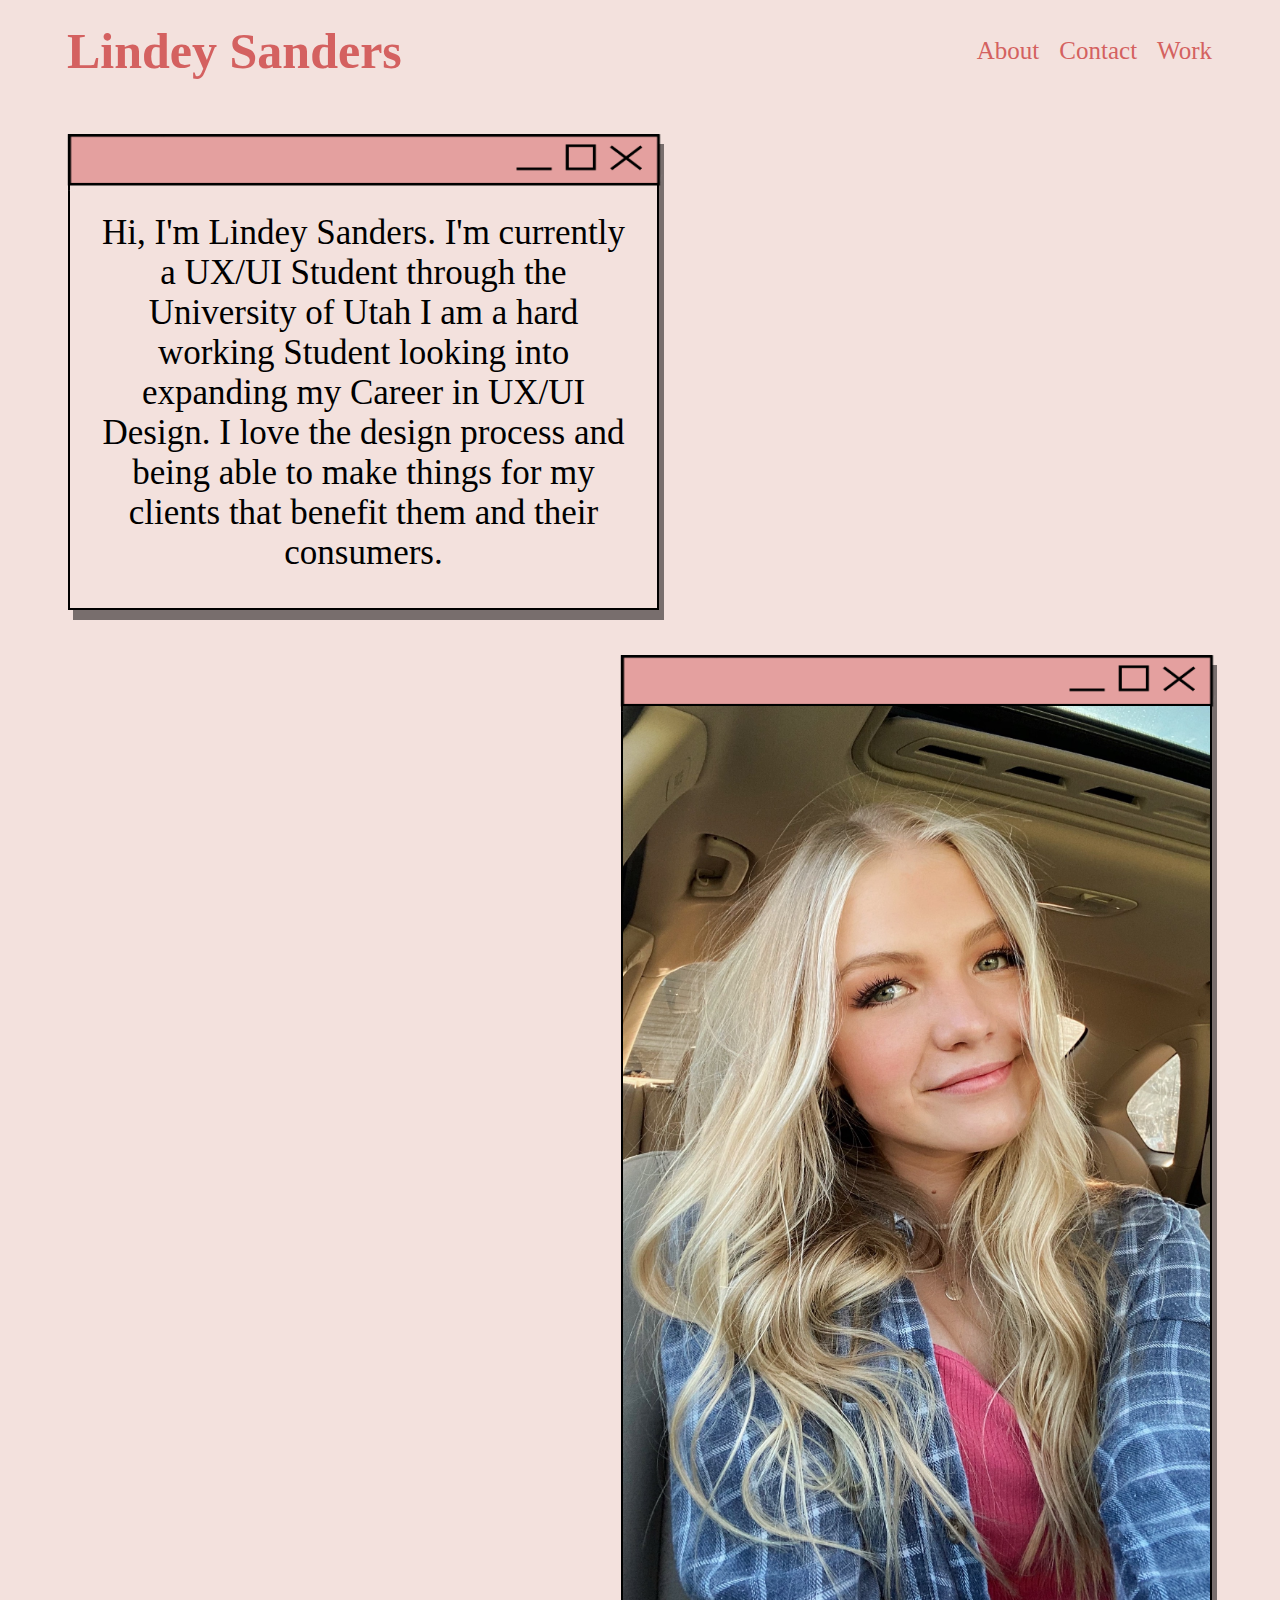
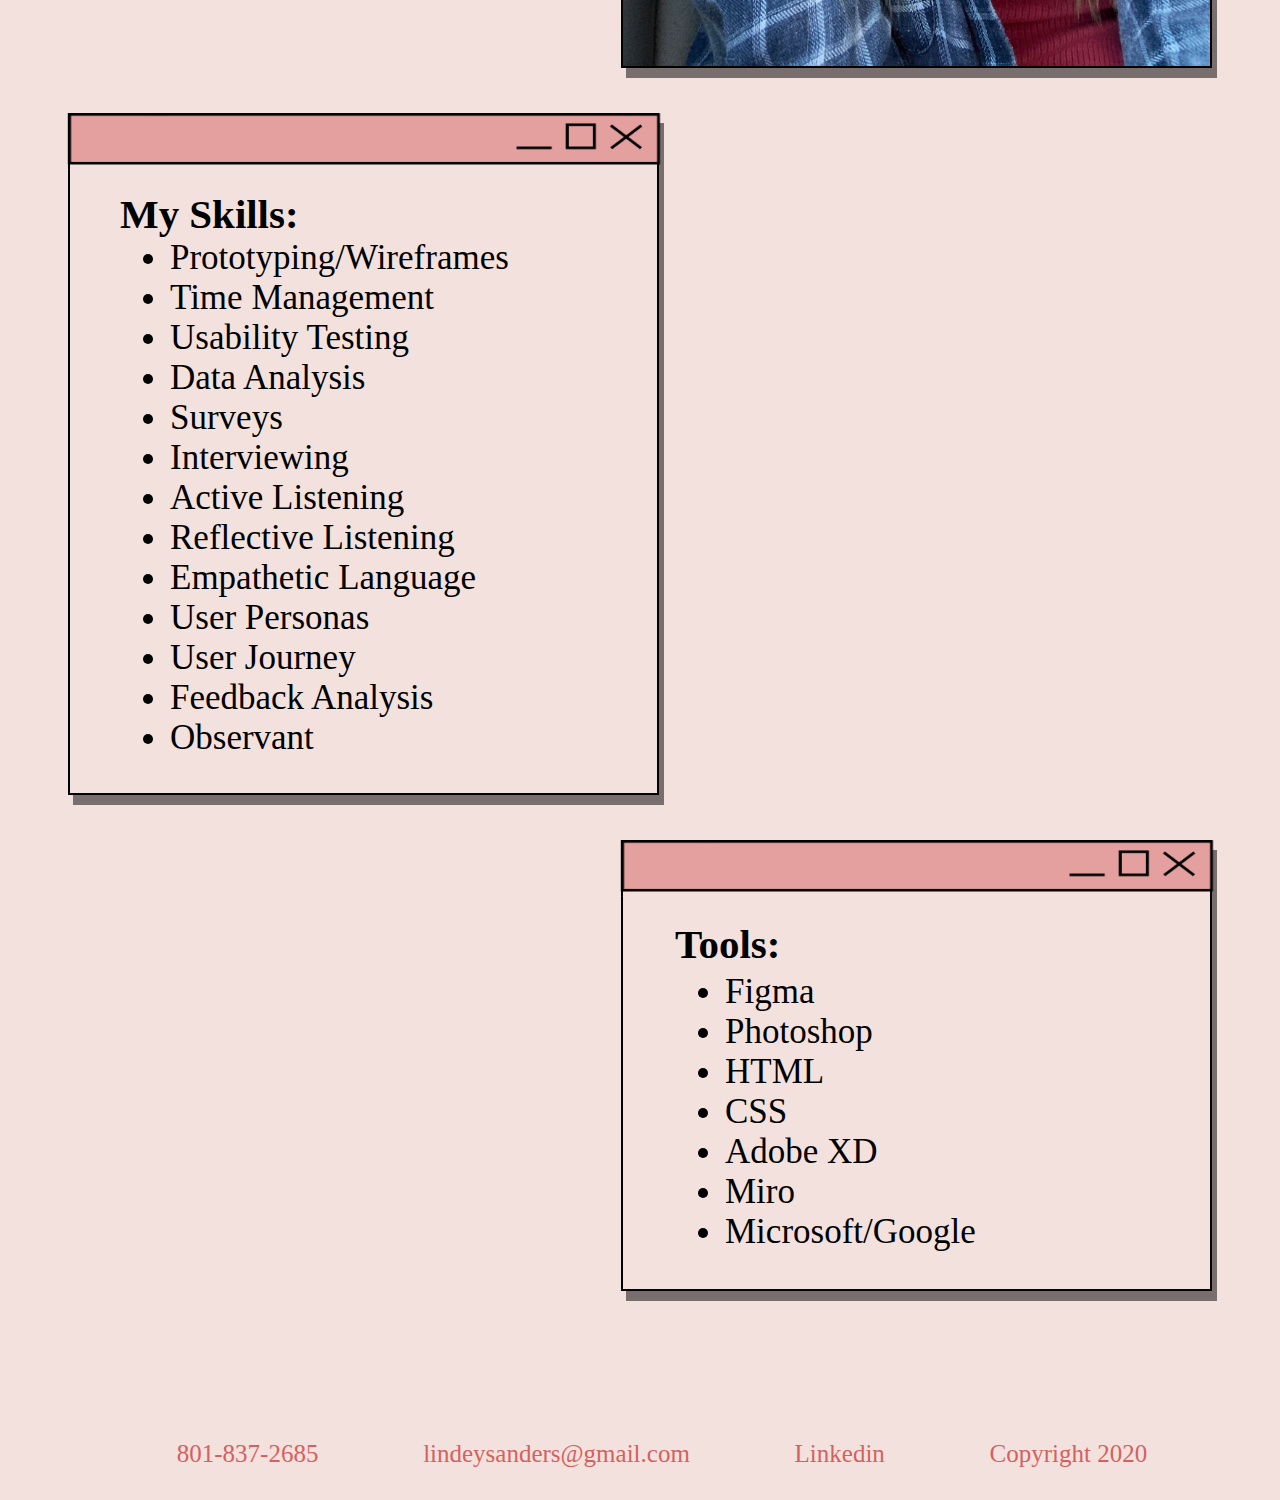
<file: index.html/index.html>
<!DOCTYPE html>
<html> 
<head>
    <link rel="stylesheet" href="../style.css/index.css">
</head>
<body>
    <section class="nav-bar">
        <p>Lindey Sanders</p>
            <ul class="nav-bar-list">
                <li class="nav-bar-list-item"><a href="work.html">Work</a></li>                
                <li class="nav-bar-list-item"><a href="contact.html">Contact</a></li>
                <li class="nav-bar-list-item"><a href="index.html">About</a></li>
            </ul>
    </section> 
    <section class="main">
        <div class="aboutme">
            <img src="../images/longtab.png" height="60" width="600">
            <p class="intro">Hi, I'm Lindey Sanders.
                I'm currently a UX/UI Student
                through the University of Utah
                I am a hard working Student 
                looking into expanding my 
                Career in UX/UI Design. 
                I love the design process 
                and being able to make things 
                for my clients that benefit them 
                and their consumers.</p>
        </div>
        <div class="pictureofme">
            <img src="../images/longtab.png" width="600" height="60" class="child">
            <img src="../images/IMG_5348 3.JPG" width="587" height="960" class="parent">
        </div>
        <div class="skills">
            <img src="../images/longtab.png" width="600" height="60">
            <h3 class="myskills">My Skills:</h3>
            <ul class="skilllist">
                <li>Prototyping/Wireframes</li> 
                <li>Time Management</li>  
                <li>Usability Testing</li>  
                <li>Data Analysis</li>  
                <li>Surveys</li>  
                <li>Interviewing</li>  
                <li>Active Listening</li>  
                <li>Reflective Listening</li>  
                <li>Empathetic Language</li>  
                <li>User Personas</li>  
                <li>User Journey</li>  
                <li>Feedback Analysis</li>  
                <li>Observant</li>  
            </ul>
        </div>
        <div class="tools">
            <img src="../images/longtab.png" width="600" height="60">
            <h3 class="toolname">Tools:</h3>
            <ul class="toollist">
                <li>Figma</li>
                <li>Photoshop</li>  
                <li>HTML</li>  
                <li>CSS</li>  
                <li>Adobe XD</li>  
                <li>Miro</li>  
                <li>Microsoft/Google</li>  
            </ul>
        </div>
    </section>
    <footer class="footer">
        <ul class="footerlist">
            <li>801-837-2685</li>
            <li>lindeysanders@gmail.com</li>
            <li>Linkedin</li>
            <li>Copyright 2020</li>
        </ul>
    </footer>
</body>
</html>
</file>
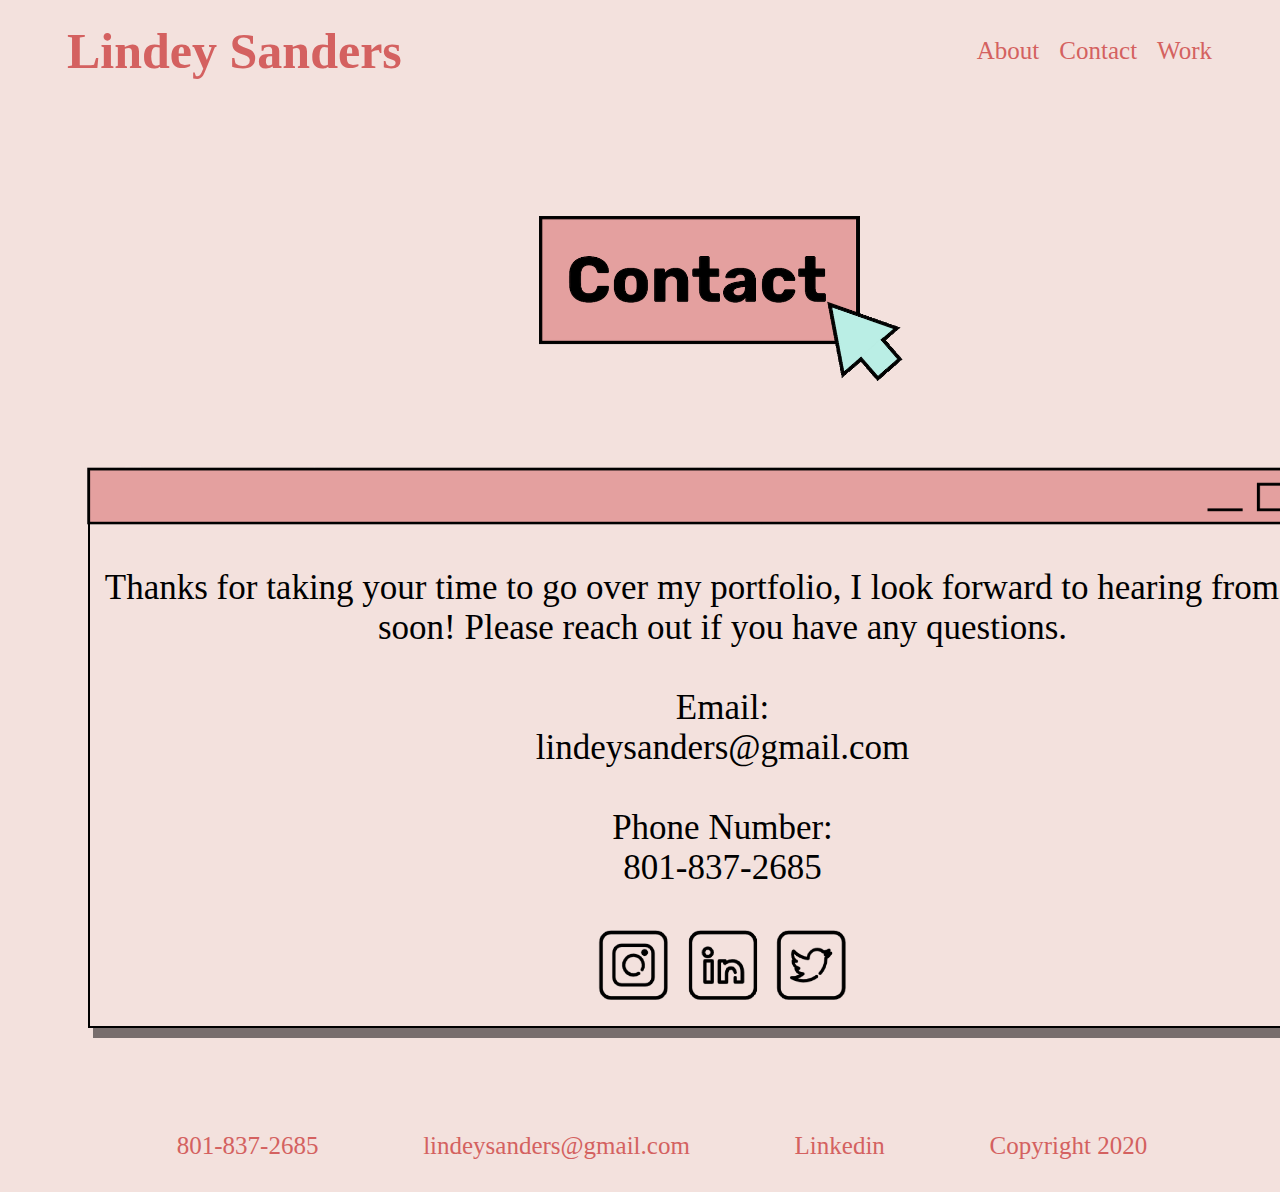
<file: index.html/contact.html>
<!doctype HTML>
<html> 
    <head>
        <link rel="stylesheet" href="../style.css/index.css">
    </head>
    <section class="nav-bar">
        <p>Lindey Sanders</p>
            <ul class="nav-bar-list">
                <li class="nav-bar-list-item"><a href="work.html">Work</a></li>                
                <li class="nav-bar-list-item"><a href="contact.html">Contact</a></li>
                <li class="nav-bar-list-item"><a href="index.html">About</a></li>
            </ul>
    </section> 
    <body>
        <section class="contactmain">
            <img src="../images/contact.png" width="320" height="170" class="contactimg">
            <div>
                <img src="../images/actuallongtab.png"  width="1269" height="60" class="longtabc">
                <p class="contacttext">
                Thanks for taking your time to go over my portfolio,
                I look forward to hearing from you soon! Please reach out if you have any questions.<br>

                <br> Email:
                <br>lindeysanders@gmail.com <br>

                <br>Phone Number:
                <br>801-837-2685
                </p>
                <img src="../images/Screen Shot 2023-10-02 at 12.06.32 PM.png" width="226.5" height="80.5" class="social">
            </div>
        </section>
        <footer class="footer">
            <ul class="footerlist">
                <li>801-837-2685</li>
                <li>lindeysanders@gmail.com</li>
                <li>Linkedin</li>
                <li>Copyright 2020</li>
            </ul>
        </footer>
        </body>
</html>
</file>
<file: style.css/index.css>
/* styles.css */
/* header Styles */
.nav-bar {
    display: inline-block ;
    height: auto;
    max-height: 94px;
    width: 100%;
    background-color: #F3E1DD;
    position: center;
    vertical-align: text-top;
    color: #D46160;
    border: 2px solid transparent ;
    padding: 0 0 40px 0;
    
}
.nav-bar p {
    margin-right: 20px;
    margin: 10px 10px 10px 55px;
    max-width: fit-content;
    border: 2px solid transparent;
    float: left;
    font-weight: bold;
    font-size: 50px;   
}
.nav-bar-list {
    list-style-type: none;
    max-width: fit-content;
    float: right;
    margin: 10px 50px 10px 10px;
    padding: 0;
    overflow: hidden;
    font-size: 25px;
    border: 2px solid transparent;
}
.nav-bar-list-item {
    float: right;
    padding: 15px 10px 0 10px;
}
a {
    text-decoration: none;
    color: #D46160;
}
body {
    background-color: #F3E1DD;
    font-family: rubik;
    font-size: 35px;
}
div{
    border: 2px solid black;
    box-shadow: 5px 10px #786E6D;
}
.aboutme{
    width: 587px;
    padding: 0px 0px 0px 0px ;
    margin: 0px 0px 45px 60px;
    float: left;
    text-align: center
}
.aboutme img{;
    border: 2px transparent;
    padding: -5px;
    margin: -5px;

}
.intro {
    margin-top: 3%;
    margin-left: 5%;
    margin-right: 5%;
}
.pictureofme{
    float: right;
    width: 587px;
    padding: 0px 0px 0px 0px;
    margin: 0px 60px 45px 0px;
    height: 1009px;
}

.child {
    position: relative;
    border: 2px solid transparent;
    padding-top: 0px;
   margin: -7px;
   padding: -50px;
}
.parent {
    position: relative;
    border: 2px solid transparent;
    padding: 0px;
    margin: -10px;
    left: 8px;
    bottom: 2px;
    
  
}

.skills{
    float: left;
    width: 587px;
    margin: 0px 0px 45px 60px;
    padding: 0;
    text-align: left;
    text-indent: left;
    
}
.skills img{
    margin: -5px;
    padding: -3px;
}
.myskills{
    margin-top: 3%;
    margin-bottom: 0%;
    padding-left: 50px;
}
.skilllist{
    margin-top: 0%;
    padding-left: 100px;
}
.tools{
    float: right;
    width: 587px;
    margin: 0px 60px 45px 0px;
    padding: 0;
}
.tools img{
    margin: -5px;
    padding: -5px;
}
.toolname {
    margin-top: 3%;
    margin-bottom: 0%;
    padding-left: 50px;
    padding-top: -20;
    padding-bottom: 0px;
    border: 2px solid transparent
}
.toollist{
    margin-top: 0;
    padding-left: 100px;
    border: 2px solid transparent;
    top: -20px;
}
.footer {
    display: inline-block;
    width: 100%;
    text-align: center;
    vertical-align: text-top;
    bottom: 0;
    margin: 0;
    border: 2px solid transparent;
    padding: 45 0 40 0;
    list-style-type: none;
    height: auto;
    align-items: end;
}
.footerlist {
    list-style-type: none;
    list-style: none;
    max-width: 100%;
    text-align: center;
    color: #D46160;
    display: flex;
    justify-content: space-evenly;
    margin: 20px;
    padding-top: 80px;
    border: 2px solid transparent;
    font-size: 25px;
}
.contactmain {
    align-content: center;
    margin-left: 80px;
    margin-right: 80px;
    border: 2 px solid blue;
    width: 1269px;

}
.contacttext{
    display: inline-block;
    text-align: center;
    font-size: 35px;
    text-wrap: wrap;
    margin-left: 10px;
    margin-right: 10px;
    border: 2px solid transparent
}
.contactimg {
    display: block;
    width: fit-content;
    margin-left: auto;
    margin-right: auto;
    margin-top: 80px;
    margin-bottom: 80px;
    border: 2px solid transparent
}
.social {
    display: block;
    margin-left: auto;
    margin-right: auto;
    width: auto;
    margin-bottom: 20px;
}
.longtabc {
   margin: -5px;
   padding: 0px;
   width: 1286px;
   border: 2px solid transparent;
   margin-left: -13px;
   margin-right: 0%;
   margin-top: -7px;
}
.w1 {
    display: inline-block;
    float: left;
    width: 590px;
    margin: 0px 0px 45px 60px;
    font-size: 25px;
    height: 850px
}
.w1text {
    margin: 15px;
}
.w1t{
margin-top: -5px;
padding: 0;
width: 603px;
margin-left: -5px;
}
.w1img{
    margin-top: -12px;
    padding: 0;
}
.w2 {
    display: inline-block;
    float: right;
    width: 590px;
    margin: 0px 60px 45px 0px;
    font-size: 25px;
    height: 850px;
}
.w2text{
    margin: 15px;
}
.w2t {
margin-top: -5px;
padding: 0%;
width: 603px;
margin-left: -5px;
}
.w2img{
    margin-top: -12px;
   

}
.w3 {
    display: inline-block;
margin: 45px 60px 45px 90px;
border: solid 2 px orange;
font-size: 25px;
width: 1242px;
height: 474px;
}
.w3text{
    float: right;
    text-align: right;
    margin-left: 700px;
    margin-right: 10px;
    margin-top: -400px;
    margin-bottom: 0px;
    top: 500px;
    bottom: -500px;

}
.w3img {
    border: 2px solid transparent
    margin: 0
}
.ltw3 {
    margin-bottom: -7px;
    margin-left: -10px;
    margin-right: 20px;
    margin-top: -5px;
}
</file>
